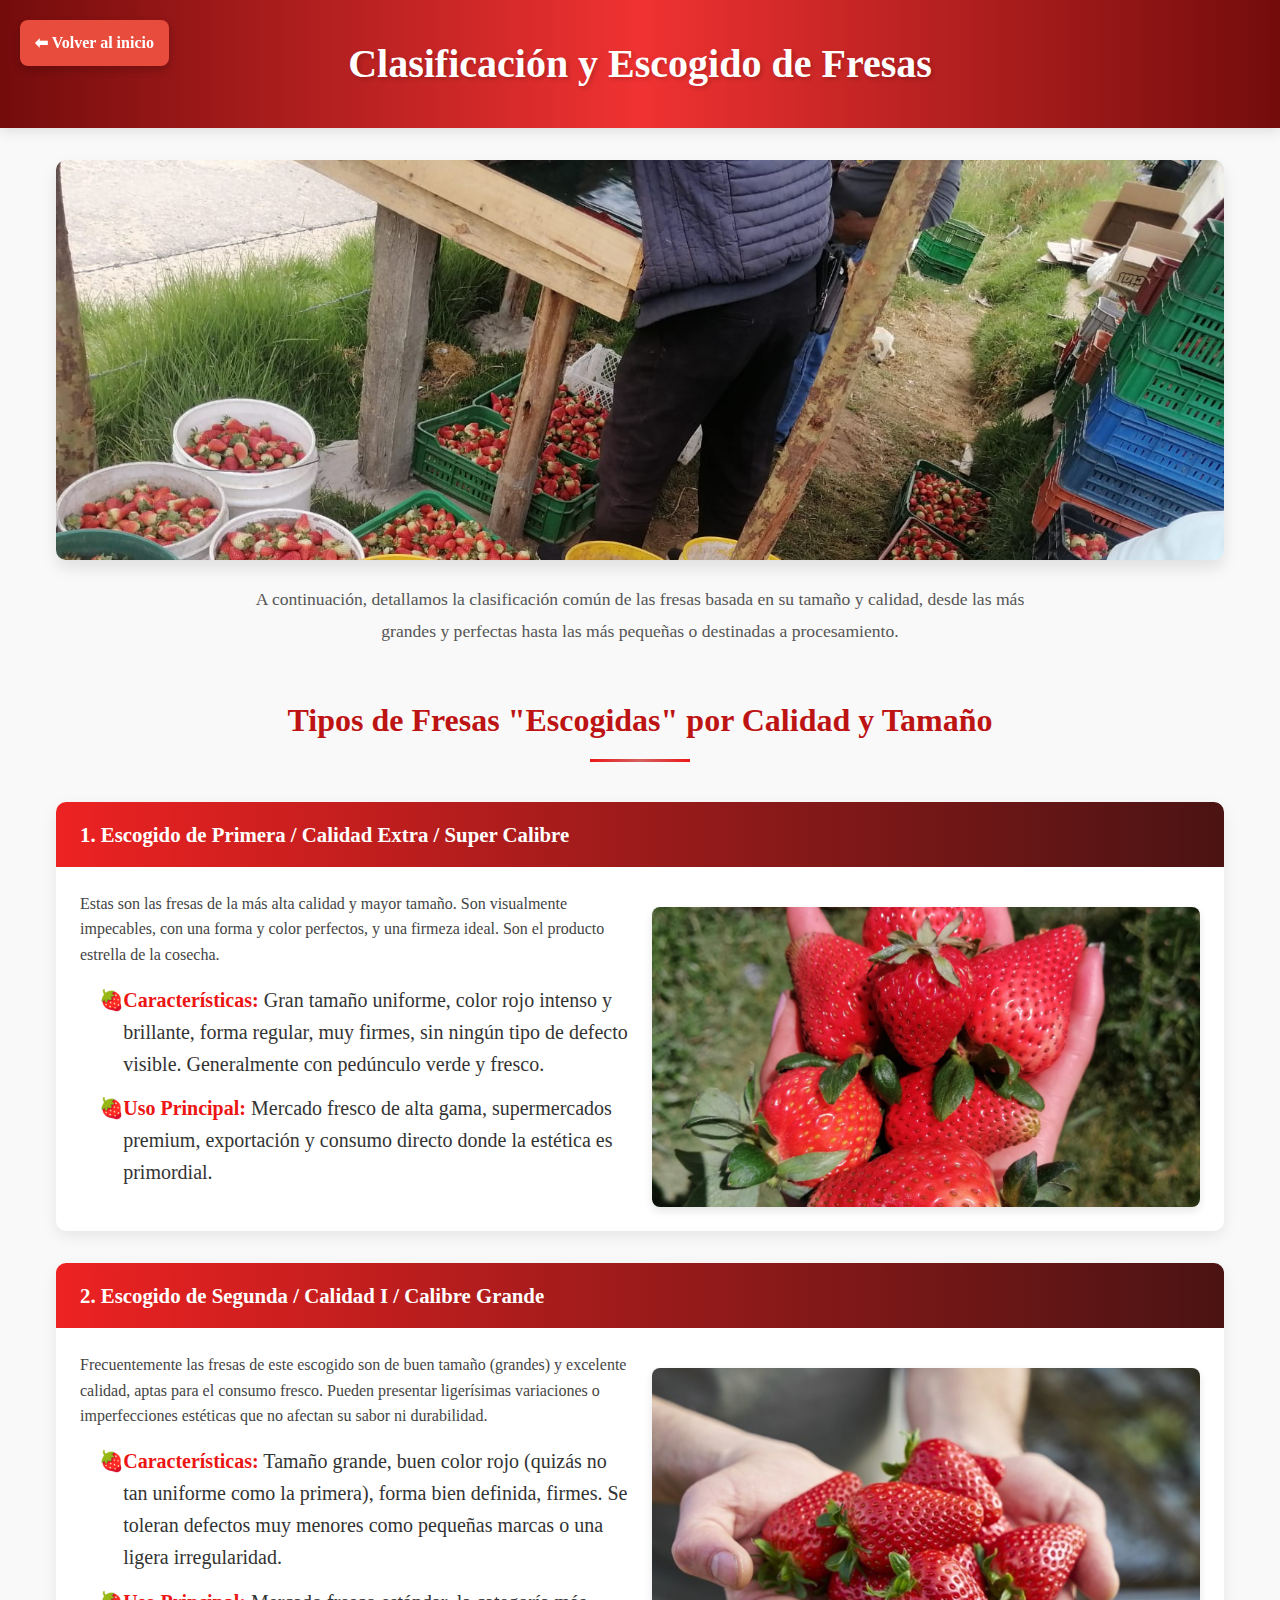
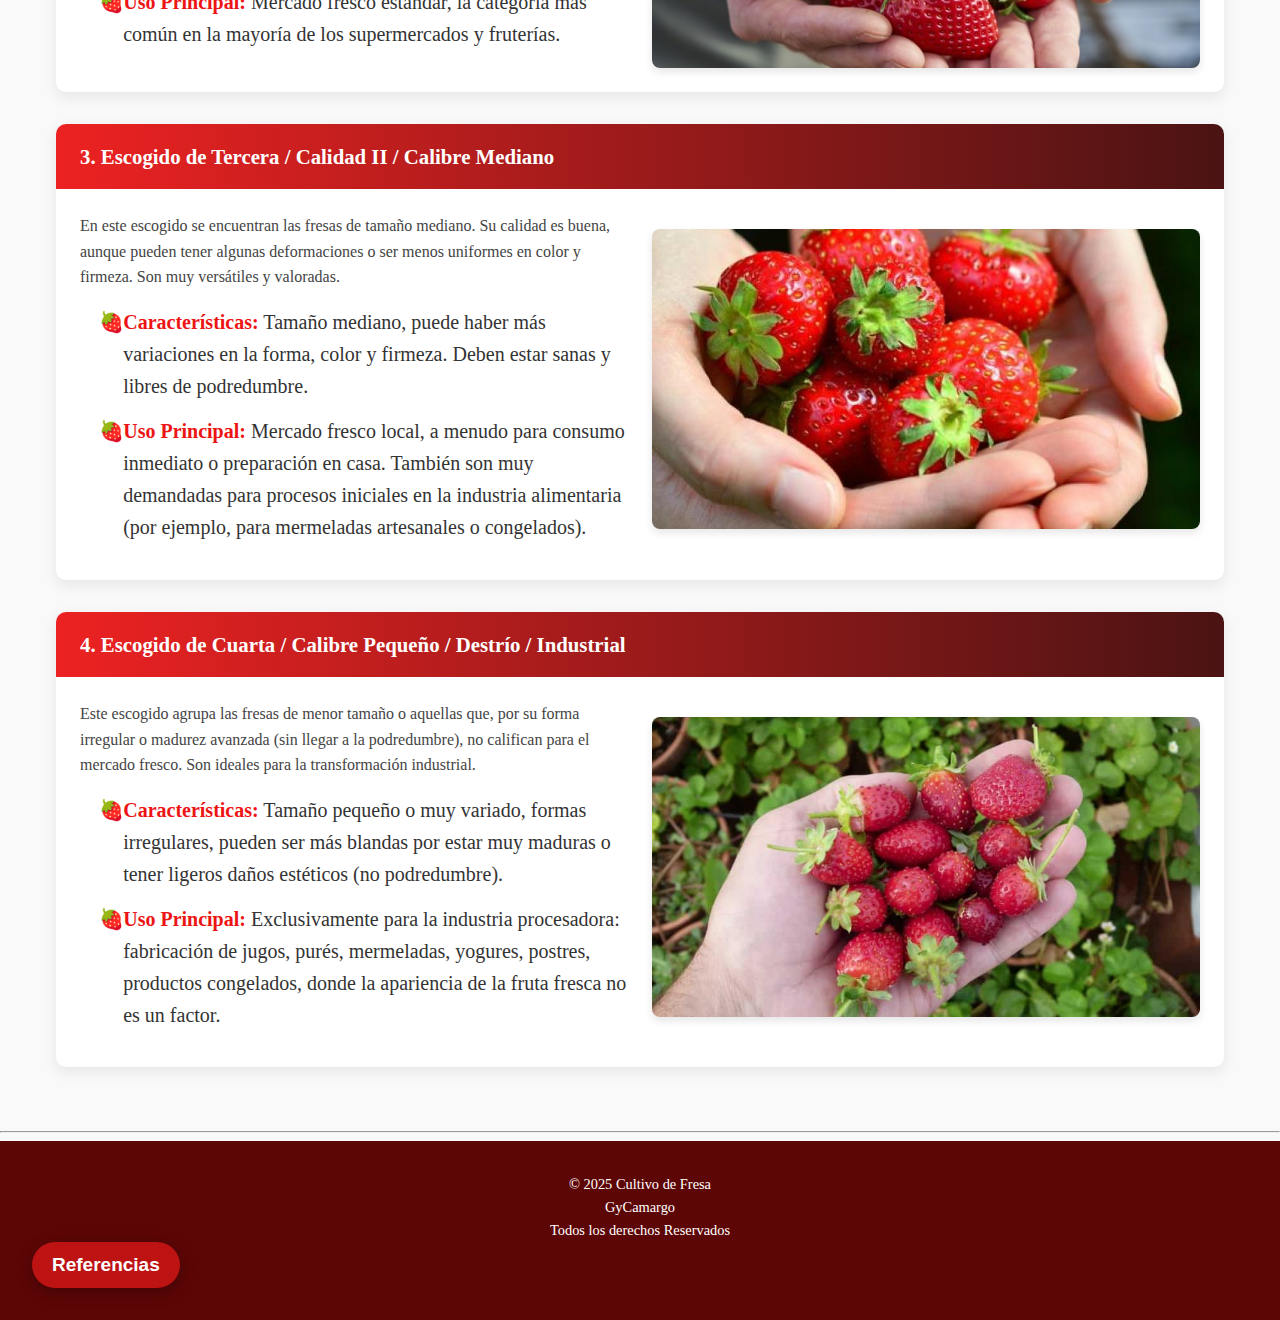
<file: clasificación.html>
<!DOCTYPE html>
<html lang="es">

<head>
    <meta charset="UTF-8">
    <meta name="viewport" content="width=device-width, initial-scale=1.0">
    <title>Clasificación y Escogido de Fresas</title>
    <link rel="stylesheet" href="index.css">
        <link rel="icon" type="image/png" href="img/fresita.png">
</head>

<body class="clasifica">
    <a href="index.html" class="btn-volver">⬅ Volver al inicio</a>
    <header>
        <h1>Clasificación y Escogido de Fresas</h1>
    </header>

    <main>
        <section class="intro">
            <div class="image-container">
                <img src="img/escoger.jpg" alt="Variedad de fresas frescas listas para clasificar">
            </div>
            <p>A continuación, detallamos la clasificación común de las fresas basada en su tamaño y calidad, desde las
                más grandes y perfectas hasta las más pequeñas o destinadas a procesamiento.</p>
        </section>

        <section class="classification-section">
            <h2>Tipos de Fresas "Escogidas" por Calidad y Tamaño</h2>

            <div class="category">
                <h3>1. Escogido de Primera / Calidad Extra / Super Calibre</h3>
                <div class="content-row">
                    <div class="text-content">
                        <p>Estas son las fresas de la más alta calidad y mayor tamaño. Son visualmente impecables, con
                            una forma y color perfectos, y una firmeza ideal. Son el producto estrella de la cosecha.
                        </p>
                        <ul>
                            <li><strong>Características:</strong> Gran tamaño uniforme, color rojo intenso y brillante,
                                forma regular, muy firmes, sin ningún tipo de defecto visible. Generalmente con
                                pedúnculo verde y fresco.</li>
                            <li><strong>Uso Principal:</strong> Mercado fresco de alta gama, supermercados premium,
                                exportación y consumo directo donde la estética es primordial.</li>
                        </ul>
                    </div>
                    <div class="image-content">
                        <img src="img/tamaño1.jpg" alt="Fresas de primera calidad y super calibre">
                    </div>
                </div>
            </div>

            <div class="category">
                <h3>2. Escogido de Segunda / Calidad I / Calibre Grande</h3>
                <div class="content-row">
                    <div class="text-content">
                        <p>Frecuentemente las fresas de este escogido son de buen tamaño (grandes) y excelente calidad,
                            aptas para el consumo fresco. Pueden presentar ligerísimas variaciones o imperfecciones
                            estéticas que no afectan su sabor ni durabilidad.</p>
                        <ul>
                            <li><strong>Características:</strong> Tamaño grande, buen color rojo (quizás no tan uniforme
                                como la primera), forma bien definida, firmes. Se toleran defectos muy menores como
                                pequeñas marcas o una ligera irregularidad.</li>
                            <li><strong>Uso Principal:</strong> Mercado fresco estándar, la categoría más común en la
                                mayoría de los supermercados y fruterías.</li>
                        </ul>
                    </div>
                    <div class="image-content">
                        <img src="img/tamaño2.jpg" alt="Fresas de segunda calidad y calibre grande">
                    </div>
                </div>
            </div>

            <div class="category">
                <h3>3. Escogido de Tercera / Calidad II / Calibre Mediano</h3>
                <div class="content-row">
                    <div class="text-content">
                        <p>En este escogido se encuentran las fresas de tamaño mediano. Su calidad es buena, aunque
                            pueden tener algunas deformaciones o ser menos uniformes en color y firmeza. Son muy
                            versátiles y valoradas.</p>
                        <ul>
                            <li><strong>Características:</strong> Tamaño mediano, puede haber más variaciones en la
                                forma, color y firmeza. Deben estar sanas y libres de podredumbre.</li>
                            <li><strong>Uso Principal:</strong> Mercado fresco local, a menudo para consumo inmediato o
                                preparación en casa. También son muy demandadas para procesos iniciales en la industria
                                alimentaria (por ejemplo, para mermeladas artesanales o congelados).</li>
                        </ul>
                    </div>
                    <div class="image-content">
                        <img src="img/tamaño3.jpeg" alt="Fresas de tercera calidad y calibre mediano">
                    </div>
                </div>
            </div>

            <div class="category">
                <h3>4. Escogido de Cuarta / Calibre Pequeño / Destrío / Industrial</h3>
                <div class="content-row">
                    <div class="text-content">
                        <p>Este escogido agrupa las fresas de menor tamaño o aquellas que, por su forma irregular o
                            madurez avanzada (sin llegar a la podredumbre), no califican para el mercado fresco. Son
                            ideales para la transformación industrial.</p>
                        <ul>
                            <li><strong>Características:</strong> Tamaño pequeño o muy variado, formas irregulares,
                                pueden ser más blandas por estar muy maduras o tener ligeros daños estéticos (no
                                podredumbre).</li>
                            <li><strong>Uso Principal:</strong> Exclusivamente para la industria procesadora:
                                fabricación de jugos, purés, mermeladas, yogures, postres, productos congelados, donde
                                la apariencia de la fruta fresca no es un factor.</li>
                        </ul>
                    </div>
                    <div class="image-content">
                        <img src="img/tamaño4.jpg" alt="Fresas de cuarta calidad y calibre pequeño">
                    </div>
                </div>
            </div>
        </section>
    </main>
    <hr>

    <footer>
        <p>© 2025 Cultivo de Fresa</p>
        <p>GyCamargo</p>
        <p>Todos los derechos Reservados</p>

        <div id="floating-button-container">
            <button id="floating-button">Referencias</button>
        </div>
    </footer>
    <script src="index.js" defer></script>
    <!-- Botón flotante -->


    <!-- Modal de referencias -->
    <div id="referencias-modal" class="modal">
        <div class="modal-content">
            <span class="close-button">&times;</span>
            <h2>Referencias</h2>
            <p>🍓Food and Agriculture Organization of the United Nations. (2021). </p>
            <p>🍓Strawberries: Production and Management. FAO. https://www.fao.org/</p>
            <p>🍓González, M. A., & Pérez, J. L. (2020). Técnicas de cultivo sostenible de fresa en ambientes
                tropicales. </p>
            <p>🍓Revista de Agricultura y Tecnología, 15(2), 34–47. https://doi.org/10.1234/revagritec.v15i2.5678</p>
            <p>🍓Instituto Colombiano Agropecuario. (2022). </p>
            <p>🍓Manejo de plagas y enfermedades en el cultivo de fresa. ICA. https://www.ica.gov.co</p>
            <p>🍓Freepik. (s.f.). Imágenes sobre fresas. https://www.freepik.es</p>
            <p>🍓Unsplash. (s.f.). Fotos libres de derechos. https://unsplash.com</p>
            <p>🍓Pexels. (s.f.). Videos gratuitos. https://www.pexels.com</p>
        </div>
    </div>
</body>

</html>
</file>
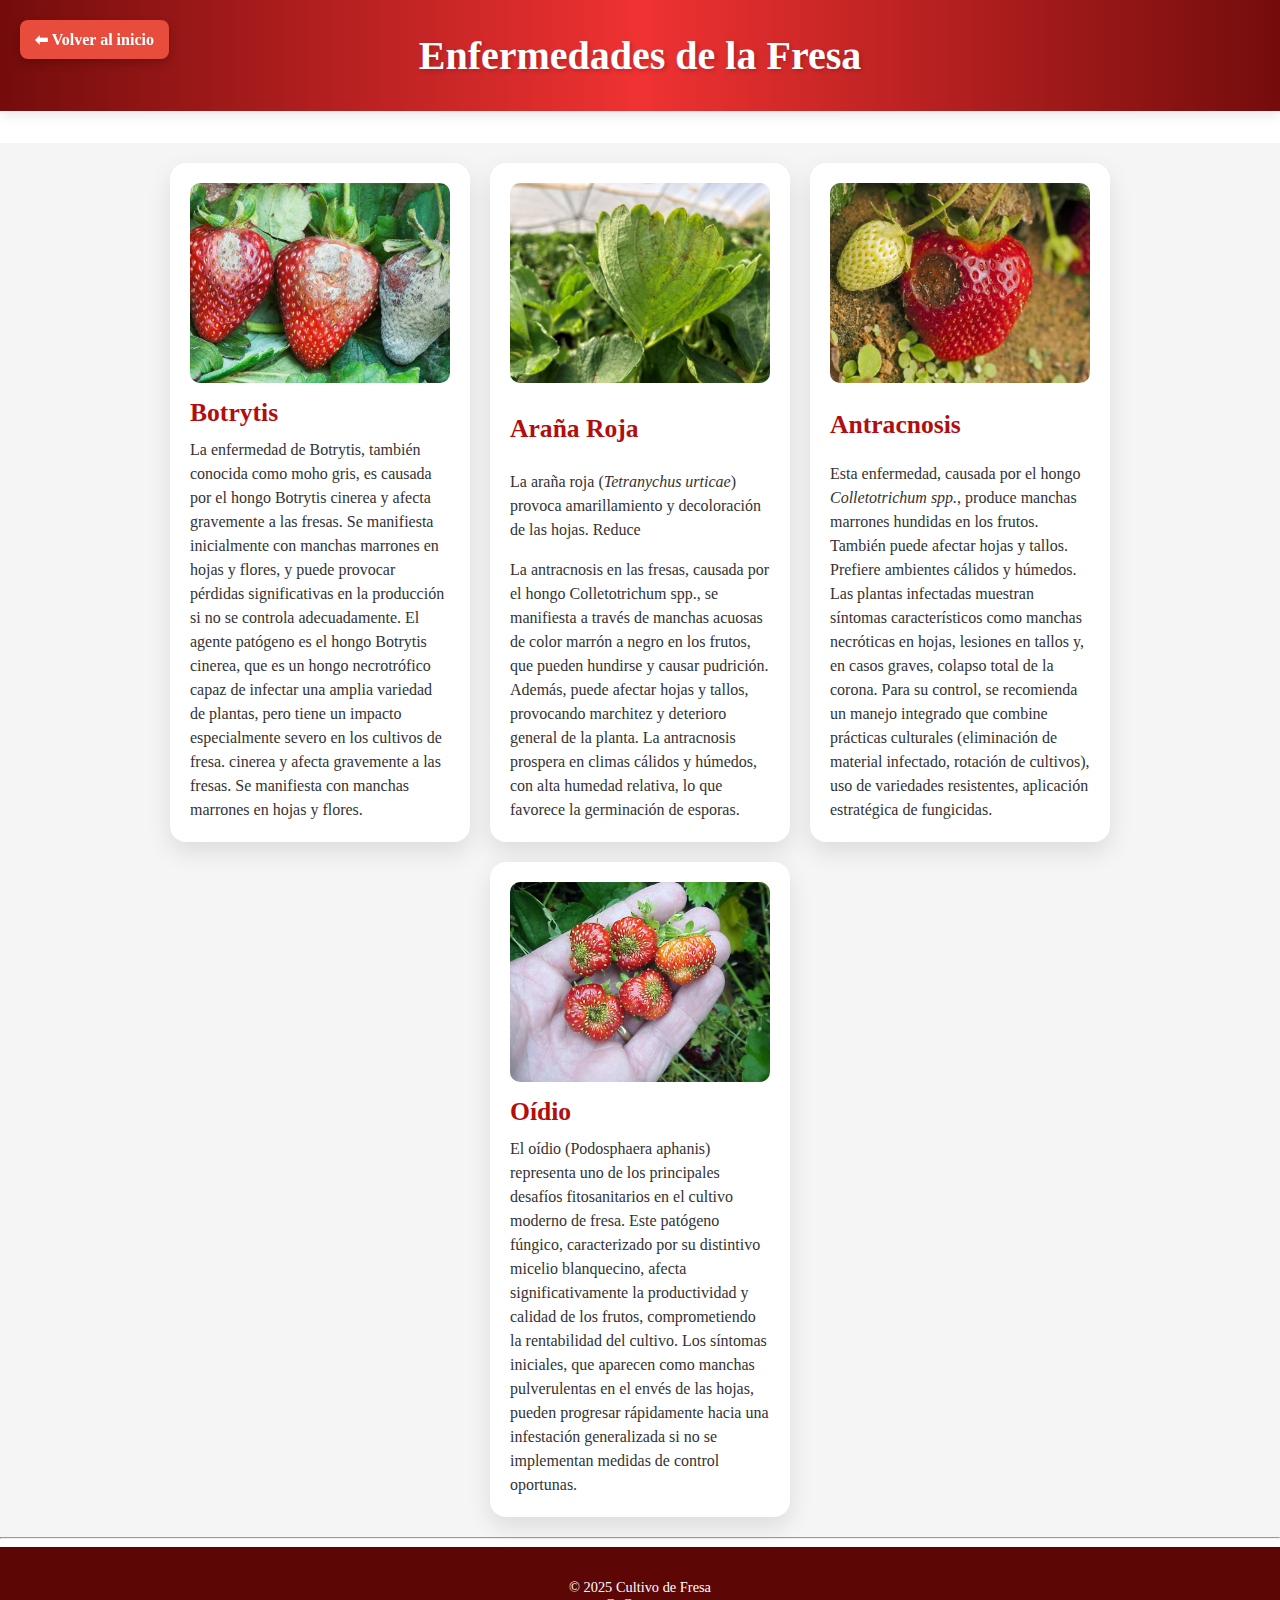
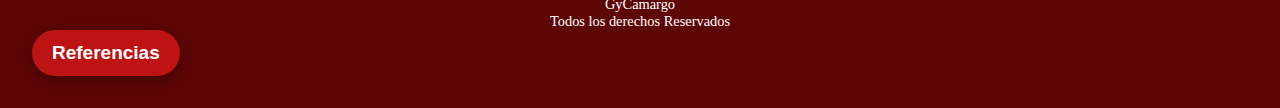
<file: enfermedades.html>
<!DOCTYPE html>
<html lang="es">

<head>
    <meta charset="UTF-8">
    <link rel="stylesheet" href="index.css">
    <title>Enfermedades de la Fresa</title>
        <link rel="icon" type="image/png" href="img/fresita.png">

</head>

<body>
    <a href="index.html" class="btn-volver">⬅ Volver al inicio</a>
    <header>
        <h1>Enfermedades de la Fresa</h1>
    </header>
    <section id="enfermedades">
        <div class="contenedor-cartas">
            <!-- Carta 1: Botrytis -->
            <div class="carta">
                <div class="carta-imagen">
                    <img src="img\enfermedad2.jpg" alt="Botrytis en fresas">
                </div>
                <h3>Botrytis</h3>
                <p>La enfermedad de Botrytis, también conocida como moho gris, es
                    causada por el hongo Botrytis cinerea y afecta gravemente a las
                    fresas. Se manifiesta inicialmente con manchas marrones en hojas y
                    flores, y puede provocar pérdidas significativas en la producción si
                    no se controla adecuadamente. El agente patógeno es el hongo
                    Botrytis cinerea, que es un hongo necrotrófico capaz de infectar una
                    amplia variedad de plantas, pero tiene un impacto especialmente
                    severo en los cultivos de fresa. cinerea</em> y afecta gravemente a las fresas. Se manifiesta con
                    manchas marrones en hojas y flores.</p>
            </div>

            <!-- Carta 2: Araña Roja -->
            <div class="carta">
                <div class="carta-imagen">
                    <img src="img\enfermedad1.jpg" alt="Araña roja en plantas">
                </div>
                <h3>Araña Roja</h3>
                <p>La araña roja (<em>Tetranychus urticae</em>) provoca amarillamiento y decoloración de las hojas.
                    Reduce
                <p>La antracnosis en las fresas, causada por el hongo Colletotrichum
                    spp., se manifiesta a través de manchas acuosas de color marrón a
                    negro en los frutos, que pueden hundirse y causar pudrición. Además,
                    puede afectar hojas y tallos, provocando marchitez y deterioro general
                    de la planta. La antracnosis prospera en climas cálidos y húmedos, con
                    alta humedad relativa, lo que favorece la germinación de esporas. </p>
            </div>

            <!-- Carta 3: Antracnosis -->
            <div class="carta">
                <div class="carta-imagen">
                    <img src="img\enfermedad.jpg" alt="Antracnosis en fresas">
                </div>
                <h3>Antracnosis</h3>
                <p>Esta enfermedad, causada por el hongo <em>Colletotrichum spp.</em>, produce manchas marrones hundidas
                    en
                    los frutos. También puede afectar hojas y tallos. Prefiere ambientes cálidos y húmedos. Las plantas
                    infectadas muestran síntomas característicos como manchas necróticas en hojas, lesiones en tallos y,
                    en casos graves, colapso total de la corona. Para su control, se recomienda un manejo integrado que
                    combine prácticas culturales (eliminación de material infectado, rotación de cultivos), uso de
                    variedades resistentes, aplicación estratégica de fungicidas.</p>
                </div>

            <!-- Carta 4: Oídio -->
            <div class="carta">
                <div class="carta-imagen">
                    <img src="img\enfermedad3.jpg" alt="Oídio en plantas">
                </div>
                <h3>Oídio</h3>
                <p>El oídio (Podosphaera aphanis) representa uno de los principales desafíos fitosanitarios en el
                    cultivo moderno de fresa. Este patógeno fúngico, caracterizado por su distintivo micelio
                    blanquecino, afecta significativamente la productividad y calidad de los frutos, comprometiendo la
                    rentabilidad del cultivo. Los síntomas iniciales, que aparecen como manchas pulverulentas en el
                    envés de las hojas, pueden progresar rápidamente hacia una infestación generalizada si no se
                    implementan medidas de control oportunas.</p>
            </div>
        </div>
    </section>
    <hr>
        <footer>
        <p>© 2025 Cultivo de Fresa</p>
        <p>GyCamargo</p>
        <p>Todos los derechos Reservados</p>

            <div id="floating-button-container">
        <button id="floating-button">Referencias</button>
    </div>
    </footer>
    <script src="index.js" defer></script>
        <!-- Botón flotante -->


    <!-- Modal de referencias -->
    <div id="referencias-modal" class="modal">
        <div class="modal-content">
            <span class="close-button">&times;</span>
            <h2>Referencias</h2>
            <p>🍓Food and Agriculture Organization of the United Nations. (2021). </p>
            <p>🍓Strawberries: Production and Management. FAO. https://www.fao.org/</p>
            <p>🍓González, M. A., & Pérez, J. L. (2020). Técnicas de cultivo sostenible de fresa en ambientes tropicales. </p>
            <p>🍓Revista de Agricultura y Tecnología, 15(2), 34–47. https://doi.org/10.1234/revagritec.v15i2.5678</p>
            <p>🍓Instituto Colombiano Agropecuario. (2022). </p>
            <p>🍓Manejo de plagas y enfermedades en el cultivo de fresa. ICA. https://www.ica.gov.co</p>
            <p>🍓Freepik. (s.f.). Imágenes sobre fresas. https://www.freepik.es</p>
            <p>🍓Unsplash. (s.f.). Fotos libres de derechos. https://unsplash.com</p>
            <p>🍓Pexels. (s.f.). Videos gratuitos. https://www.pexels.com</p>
        </div>
    </div>
</body>

</html>
</file>
<file: index.css>
* {
    box-sizing: border-box;
}

/*Tipo de letra*/
body {
    font-family: 'Times new Roman', sans-serif;
}


/*Tamaños en los tipos de titulos*/
h1 {
    font-size: 3.5em;
}

h2 {
    font-size: 2.7em;
    color: #000000;
}

h3 {
    font-size: 2em;
}

p {
    font-size: 1.25em;
}

ul {
    list-style: none;
}

li {
    font-size: 1.25em;
}

* {
    margin: 0;
    padding: 0;
    box-sizing: border-box;
}

.btn-volver {
    position: fixed;
    top: 20px;
    left: 20px;
    background-color: #e74c3c;
    color: white;
    padding: 10px 15px;
    border: none;
    border-radius: 8px;
    font-weight: bold;
    text-decoration: none;
    font-size: 16px;
    cursor: pointer;
    z-index: 1000;
    box-shadow: 0 4px 10px rgba(0, 0, 0, 0.2);
    transition: background 0.3s ease;
}

.btn-volver:hover {
    background-color: #c0392b;
}

/* BARRA DE NAVEGACIÓN */
.navbar {
    position: fixed;
    top: 0;
    left: 0;
    width: 100%;
    background: linear-gradient(to right, #800000, #c20000);
    color: white;
    display: flex;
    justify-content: space-between;
    align-items: center;
    padding: 20px 40px;
    /* para que se aumente el espacio */
    z-index: 10;
    height: 100px;
    /* altura */
}

.logo img {
    height: 50px;
    /*tamaño del logo */
}

.logo span {
    font-size: 2.2rem;
    font-weight: bold;
    color: white;
}

.nav-links a {
    color: black;
    background-color: #f8f0e3;
    font-weight: bold;
    font-size: 1.3rem;
    text-decoration: none;
    margin-left: 20px;
    padding: 12px 18px;
    border-radius: 5px;
    transition: background-color 0.3s;
}

.nav-links a:hover {
    background-color: #ef1b1b;
    color: white;
}

/* HERO SECTION */
#hero {
    position: relative;
    width: 100%;
    height: 100vh;
    overflow: hidden;
    display: flex;
    align-items: center;
    justify-content: center;
    text-align: center;
    padding-top: 100px;
    /* espacio entre la barra de navegacion */
}

.video-fondo {
    position: absolute;
    top: 50%;
    left: 50%;
    width: 100%;
    height: 100%;
    transform: translate(-50%, -50%);
    z-index: -1;
    object-fit: cover;
    background: black;
    filter: brightness(30%);
}


.hero-text {
    position: relative;
    color: white;
    z-index: 1;
    font-size: 1.10em;
    font-weight: bold;
    padding: 20px;
    max-width: 90%;
}

.btn {
    display: inline-block;
    margin-top: 20px;
    padding: 12px 25px;
    background-color: #d6001c;
    color: white;
    text-decoration: none;
    font-weight: bold;
    border-radius: 8px;
}


/*===================DESCRIPCION GENERAL===================*/
/*==========================================================*/
.descripcion-general {
    background-color: white;
    padding: 80px 5% 60px 5%;
    font-family: 'Segoe UI', sans-serif;
    margin-top: 60px;
}

.contenido {
    display: flex;
    align-items: center;
    justify-content: space-between;
    flex-wrap: wrap;
    max-width: 1300px;
    margin: auto;
}


.texto {
    flex: 1 1 550px;
    padding-right: 40px;
}

.texto h2 {
    font-size: 3em;
    color: #f21313;
    margin-bottom: 20px;
}

.texto p {
    font-size: 1.2em;
    line-height: 1.6;
    color: #333;
}

.texto strong {
    font-weight: bold;
}

.imagen {
    flex: 1 1 400px;
    text-align: right;
}

.imagen img {
    max-width: 100%;
    border-radius: 15px;
}

.carrusel {
    max-width: 100%;
    overflow: hidden;
    padding: 40px;
    background-image: url("img/fondo.jpg");
    background-color: rgba(127, 127, 127, 0.2);
}

.carrusel h2 {
    text-align: center;
    font-size: 2.5em;
    margin-bottom: 30px;
}

.fichitas-container {
    display: flex;
    overflow-x: auto;
    scroll-snap-type: x mandatory;
    gap: 20px;
    padding-bottom: 20px;
    scroll-behavior: smooth;
}

.fichitas {
    flex: 0 0 90%;
    scroll-snap-align: center;
    background-color: #fddbdb;
    border-radius: 15px;
    box-shadow: 0 4px 8px rgba(0, 0, 0, 0.1);
    display: flex;
    flex-direction: row;
    padding: 20px;
    gap: 20px;
    min-width: 1400px;
    max-width: 1000px;
}

.fichitas img {
    width: 450px;
    height: auto;
    border-radius: 10px;
    object-fit: cover;
}

.relleno {
    flex: 1;
}

.relleno h3 {
    font-size: 1.5em;
    margin-top: 0;
}

.relleno li {
    margin-bottom: 5px;
}


/*ESTILOS DE DESCRIPCION*/
.header {
    display: flex;

}

#descripcion {
    padding: 60px 5%;
    background-color: #fff;
    font-family: 'Segoe UI', sans-serif;
}

.descripcion-container {
    display: flex;
    align-items: center;
    justify-content: space-between;
    flex-wrap: wrap;
    gap: 40px;
    margin-bottom: 60px;
}

.descripcion-texto {
    flex: 1 1 500px;
    font-size: 1.1em;
    color: #333;
}

.descripcion-texto h2 {
    font-size: 2.5em;
    margin-bottom: 20px;
}

.descripcion-texto p {
    margin-bottom: 15px;
    line-height: 1.6;
}

.descripcion-imagen {
    flex: 1 1 400px;
    text-align: center;
}

.descripcion-imagen img {
    width: 300px;
    border-radius: 20px;
    box-shadow: 0 6px 20px rgba(0, 0, 0, 0.2);
    object-fit: cover;
}

.descripcion .html {
    scroll-behavior: smooth;
}

.descripcion .btn-scroll-top {
    position: fixed;
    bottom: 20px;
    right: 20px;
    background-color: #e74c3c;
    color: white;
    padding: 12px 16px;
    border-radius: 50%;
    font-size: 24px;
    text-align: center;
    text-decoration: none;
    z-index: 1000;
    box-shadow: 0 4px 8px rgba(0, 0, 0, 0.3);
    transition: background 0.3s, transform 0.2s;
    display: none;
}

.descripcion .btn-scroll-top:hover {
    background-color: #c0392b;
    transform: scale(1.1);
}


/*ENFERMEDADES============*/

.enfermedades .header {
    display: flex;

}

.enfermedades {
    padding: 50px top/bottom 10px left right;
    background-color: #fffaf8;
    text-align: center;
}

.enfermedades h2 {
    font-size: 2.8em;
    color: #b10e0e;
    margin-bottom: 30px;
}

.contenedor-cartas {
    display: flex;
    flex-wrap: wrap;
    justify-content: center;
    gap: 20px;
    padding: 20px;
    background-color: #f5f5f5;
}

.carta {
    width: 300px;
    background-color: white;
    border-radius: 16px;
    padding: 20px;
    box-shadow: 0 10px 25px rgba(0, 0, 0, 0.1);
    display: flex;
    flex-direction: column;
    justify-content: space-between;
    box-sizing: border-box;
    transition: transform 0.3s ease;
}


.carta:hover {
    transform: translateY(-10px);
}

.carta-imagen {
    margin-bottom: 15px;
    border-radius: 10px;
    overflow: hidden;
}

.carta-imagen img {
    width: 100%;
    height: 200px;
    object-fit: cover;
    display: block;
}

.carta h3 {
    font-size: 1.6em;
    color: #b10e0e;
    margin-bottom: 10px;
}

.carta p {
    font-size: 1em;
    color: #333;
    line-height: 1.5;
}

/*==============================================================================*/
/*==================CLASIFICACION==============================================*/

.clasificacion-fresas {
    display: flex;
    align-items: center;
    justify-content: space-between;
    background-color: #fff;
    padding: 40px;
    gap: 30px;
    border-bottom: 4px solid #e74c3c;
}

.contenido-texto {
    flex: 1;
}

.clasificacion-fresas h2 {
    font-size: 2.5em;
    color: #940707;
    margin-bottom: 20px;
}

.clasificacion-fresas p {
    font-size: 1.5em;
    line-height: 1.6;
    color: #333;
}

.clasificacion-fresas button {
    margin-top: 20px;
    padding: 10px 20px;
    background-color: #e74c3c;
    border: none;
    color: white;
    font-weight: bold;
    border-radius: 5px;
    cursor: pointer;
}

.clasificacion-fresas button:hover {
    background-color: #c0392b;
}

.imagen-flotante {
    width: 400px;
    height: auto;
    border: none;
    background: transparent;
    box-shadow: none;
    /* quitamos sombra */
    animation: flotar 3s ease-in-out infinite;
}

/* Animación de flotación */
@keyframes flotar {
    0%, 100% {
        transform: translateY(0px);
    }

    50% {
        transform: translateY(-10px);
    }
}

/*=========================CLASIFICACIO DE LAS FRESAS================================*/
/*=====================================================================================*/
/* Estilos generales */
body.clasifica {
    font-family: 'Times New Roman', Times, serif;
    line-height: 1.6;
    color: #333;
    background-color: #f9f9f9;
    margin: 0;
    padding: 0;
}

/* Header */
header {
    background: linear-gradient(to right, #740c0c, #f03232, #740c0c);
    color: white;
    text-align: center;
    padding: 2rem 1rem;
    margin-bottom: 2rem;
    box-shadow: 0 4px 12px rgba(0, 0, 0, 0.1);
}

header h1 {
    margin: 0;
    font-size: 2.5rem;
    font-weight: 700;
    text-shadow: 2px 2px 4px rgba(0, 0, 0, 0.2);
}

/* Sección intro */
.intro {
    max-width: 1200px;
    margin: 0 auto 3rem;
    padding: 0 1rem;
    display: flex;
    flex-direction: column;
    align-items: center;
}

.intro .image-container {
    width: 100%;
    max-height: 400px;
    overflow: hidden;
    border-radius: 10px;
    box-shadow: 0 8px 16px rgba(0, 0, 0, 0.1);
    margin-bottom: 1.5rem;
}

.intro .image-container img {
    width: 100%;
    height: 100%;
    object-fit: cover;
    transition: transform 0.5s ease;
}

.intro .image-container:hover img {
    transform: scale(1.05);
}

.intro p {
    font-size: 1.1rem;
    text-align: center;
    max-width: 800px;
    color: #555;
    line-height: 1.8;
}

/* Sección de clasificación */
.classification-section {
    max-width: 1200px;
    margin: 0 auto 4rem;
    padding: 0 1rem;
}

.classification-section h2 {
    text-align: center;
    font-size: 2rem;
    color: #bd1313;
    margin-bottom: 2.5rem;
    position: relative;
    padding-bottom: 15px;
}

.classification-section h2::after {
    content: "";
    position: absolute;
    bottom: 0;
    left: 50%;
    transform: translateX(-50%);
    width: 100px;
    height: 3px;
    background: linear-gradient(to right, #ed1717, #d56060, #ed1717);
}

.category {
    background-color: white;
    border-radius: 10px;
    box-shadow: 0 5px 15px rgba(0, 0, 0, 0.08);
    margin-bottom: 2rem;
    overflow: hidden;
    transition: transform 0.3s ease, box-shadow 0.3s ease;
}

.category:hover {
    transform: translateY(-5px);
    box-shadow: 0 10px 25px rgba(0, 0, 0, 0.15);
}

.category h3 {
    background: linear-gradient(to right, #ed2222, #4b1313);
    color: white;
    padding: 1rem 1.5rem;
    margin: 0;
    font-size: 1.3rem;
}

.content-row {
    display: flex;
    flex-wrap: wrap;
    padding: 1.5rem;
}

.text-content {
    flex: 1;
    min-width: 300px;
    padding-right: 1.5rem;
}

.text-content p {
    font-size: 1rem;
    margin-bottom: 1rem;
    color: #444;
}

.text-content ul {
    padding-left: 1.2rem;
}

.text-content li {
    margin-bottom: 0.8rem;
    position: relative;
    list-style-type: none;
    padding-left: 1.5rem;
}

.text-content li::before {
    content: "🍓";
    position: absolute;
    left: 0;
}

.text-content strong {
    color: #ed1414;
}

.image-content {
    flex: 1;
    min-width: 300px;
    max-height: 300px;
    border-radius: 8px;
    overflow: hidden;
    box-shadow: 0 4px 8px rgba(0, 0, 0, 0.1);
    margin-top: 1rem;
}

.image-content img {
    width: 100%;
    height: 100%;
    object-fit: cover;
    transition: transform 0.5s ease;
}

.image-content:hover img {
    transform: scale(1.1);
}

/* Footer */
footer {
    background-color: #5d0606;
    color: white;
    text-align: center;
    padding: 2rem;
    margin-top: 0.5rem;

}

footer p {
    margin: 0;
    font-size: 0.9rem;
}

/* Responsive */
@media (max-width: 768px) {
    header h1 {
        font-size: 2rem;
    }

    .content-row {
        flex-direction: column;
    }

    .text-content {
        padding-right: 0;
        margin-bottom: 1.5rem;
    }

    .image-content {
        max-height: 250px;
    }
}

@media (max-width: 480px) {
    header h1 {
        font-size: 1.8rem;
    }

    .classification-section h2 {
        font-size: 1.6rem;
    }

    .category h3 {
        font-size: 1.1rem;
    }
}

#floating-button {
    background-color: #bd1313;
    color: #ffffff;
    border: none;
    border-radius: 50px;
    padding: 12px 20px;
    font-size: 19px;
    cursor: pointer;
    box-shadow: 0 4px 15px rgba(0, 0, 0, 0.3);
    transition: all 0.3s ease;
    font-weight: bold;
    display: flex;
    gap: 12px;
}

/* Efecto al pasar el mouse */
#floating-button:hover {
    background-color: #000000;
    transform: translateY(-3px);
    box-shadow: 0 6px 20px rgba(255, 61, 61, 0.5); /* Corregido */
}

/* */
/* Modal: con fondo oscuro y para que aparezca sobre el contenido */
.modal {
    display: none;
    position: fixed;
    z-index: 2000;
    left: 0;
    top: 0;
    width: 100%;
    height: 100%;
    overflow: auto;
    background-color: rgba(0, 0, 0, 0.6);
}

/* Contenido del modal */
.modal-content {
    background-color: #fff;
    margin: 10% auto;
    padding: 30px;
    border-radius: 12px;
    width: 90%;
    max-width: 600px;
    font-family: Arial, sans-serif;
    box-shadow: 0 5px 15px rgba(0, 0, 0, 0.3);
}

.modal-content:hover{
    transform: translateY(-3px);
    box-shadow: 0 6px 20px rgba(255, 61, 61, 0.5); /* Corregido */

}

/* Botón para cerrar */
.close-button {
    color: #aaa;
    float: right;
    font-size: 28px;
    font-weight: bold;
    cursor: pointer;
}

.close-button:hover {
    color: #000;
}
</file>
